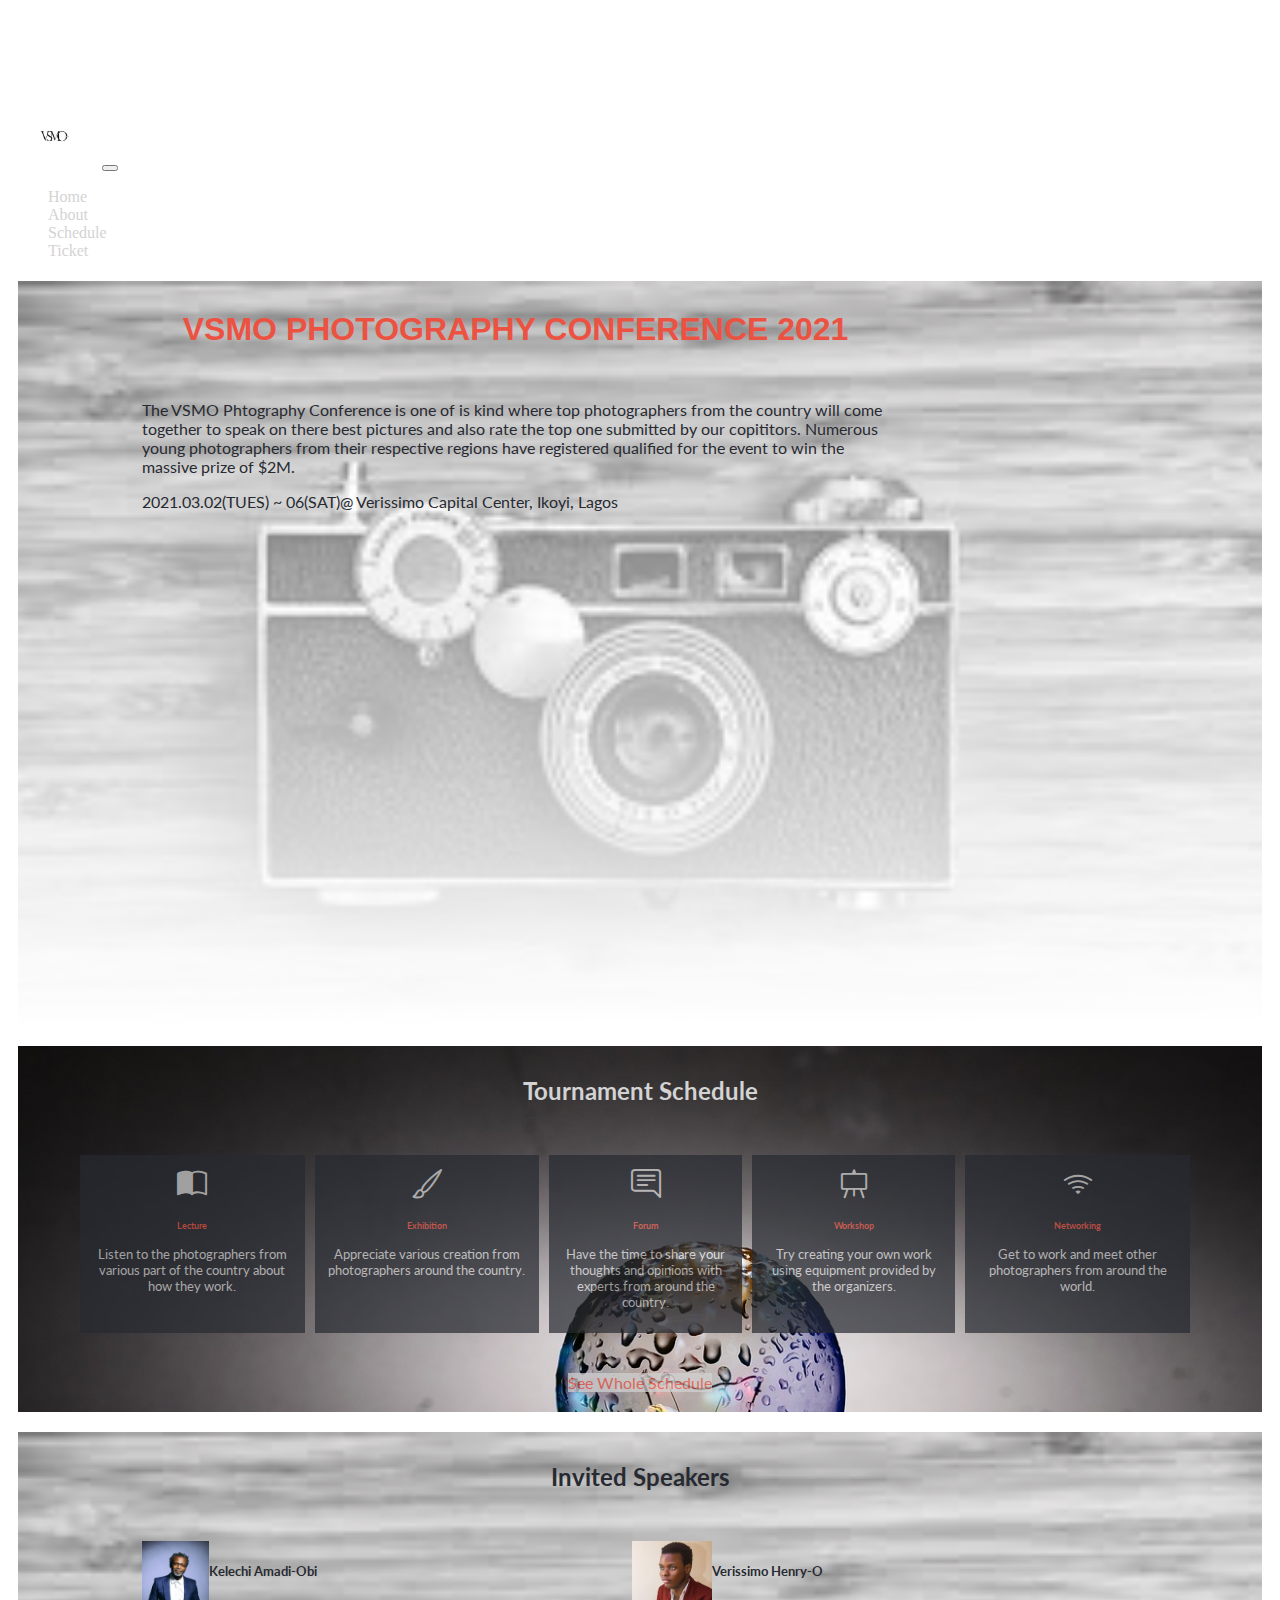
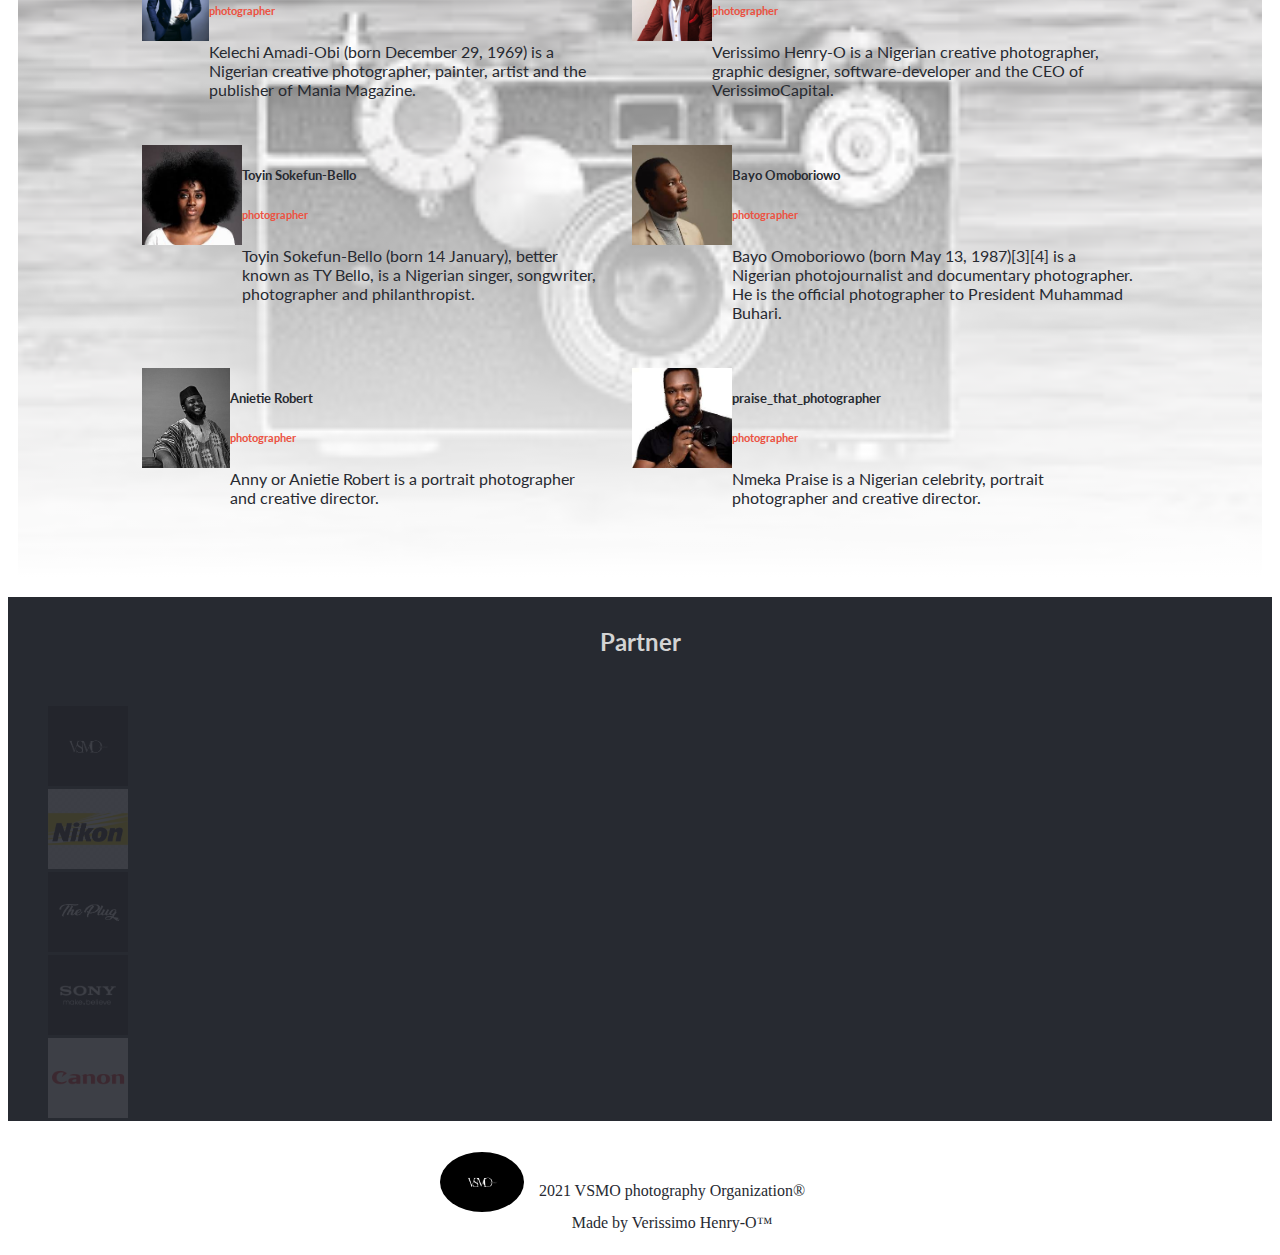
<file: index.html>
<!DOCTYPE html>
<html lang="en">
<head>
  <meta charset="UTF-8">
  <meta http-equiv="X-UA-Compatible" content="IE=edge">
  <meta name="viewport" content="width=device-width, initial-scale=1.0">
  <link rel="stylesheet" href="https://cdn.jsdelivr.net/npm/bootstrap-icons@1.4.0/font/bootstrap-icons.css">
  <link rel="stylesheet" href=style.css>
  <!-- Cocogoose font -->
  <link href="//db.onlinewebfonts.com/c/d14035f6b1afeabafbee4abb2ebf0fc6?family=COCOGOOSE" rel="stylesheet" type="text/css" />
  <!-- Google Lato font -->
  <link rel="preconnect" href="https://fonts.gstatic.com">
  <link href="https://fonts.googleapis.com/css2?family=Lato&display=swap" rel="stylesheet">
  <title>Ticket-page</title>
  <link href="https://cdn.jsdelivr.net/npm/bootstrap@5.0.0-beta2/dist/css/bootstrap.min.css" rel="stylesheet" integrity="sha384-BmbxuPwQa2lc/FVzBcNJ7UAyJxM6wuqIj61tLrc4wSX0szH/Ev+nYRRuWlolflfl" crossorigin="anonymous">
</head>
<body class="container-fluid p-0">
    <header>
        <nav class="navbar navbar-expand d-none d-md-block navbar-white bg-dark">
            <div class="container-fluid nav-social-icons">
              <ul class="navbar-nav list-unstyled">
                <li class="nav-item"><a class="nav-link" href="#"><i class="bi bi-discord"></i> </a></li>
                <li class="nav-item"><a class="nav-link" href="#"><i class="bi bi-twitter"></i></a></li>
                <li class="nav-item"><a class="nav-link" href="#"><i class="bi bi-facebook"></i></a></li>
                <li class="nav-item"><a class="nav-link" href="#"><i class="bi bi-instagram"></i></a></li>
              </ul>
            </div>
        </nav>
        <nav class="navbar navbar-expand-lg navbar-light bg-light">
          <div class="container-fluid">
            <a class="navbar-brand d-none d-md-block" href="#"><img class="brand-img" src="images/logo.jpg" alt="brand"></a>
            <button class="navbar-toggler" type="button" data-bs-toggle="collapse" data-bs-target="#navbarSupportedContent" aria-controls="navbarSupportedContent" aria-expanded="false" aria-label="Toggle navigation">
              <span class="navbar-toggler-icon"></span>
            </button>
            <div class="collapse navbar-collapse" id="navbarSupportedContent">
               <ul class="navbar-nav">
                <li class="nav-item mx-3"><a class="nav-link lighter active text-danger" aria-current="page" href="index.html">Home</a></li>
                <li class="nav-item mx-3"><a class="nav-link lighter" href="about.html">About</a></li>
                <li class="nav-item mx-3"><a class="nav-link lighter" href="Schedule.html">Schedule</a></li>
                <li class="nav-item mx-3"><a class="nav-link lighter btn border-3 btn-outline-danger" href="Ticket.html">Ticket</a></li>
              </ul>
            </div>
          </div>
        </nav>
      </header>
  <main>
    <section class="intro">
      <div class="into-text py-4">
        <div class="intro-text">
          <h1 class="fs-1 coco orange">
            VSMO PHOTOGRAPHY CONFERENCE <span class="d-block">2021</span>
          </h1>
          <p class="bg-light p-3 border border-2">
            The VSMO Phtography Conference is one of is kind where top
            photographers from the country will come together to speak on
            there best pictures and also rate the top one submitted by our
            copititors. Numerous young photographers from their respective
            regions have registered qualified for the event to win the massive
            prize of $2M.
          </p>
          <p class="add">
            2021.03.02(TUES) ~ 06(SAT)<span class="d-block">@ Verissimo Capital Center, Ikoyi, Lagos</span>
          </p>
        </div>
      </div>
    </section>
    <!--submittion-->
    <section class="schedule">
      <div class="container">
        <h2 class="white">Tournament Schedule</h2>
        <div class="schedule-week">
          <div class="bg-light-col deep-grey lighter schedule-day">
            <div class="mb-4">
              <i class="bi bi-book-half"></i>
            </div>
            <h6>Lecture</h6>
            <p>
              Listen to the photographers from various part of the country
              about how they work.
            </p>
          </div>
          <div class="bg-light-col deep-grey lighter schedule-day">
            <div class="mb-4">
              <i class="bi bi-brush"></i>
            </div>
            <h6>Exhibition</h6>
            <p>
              Appreciate various creation from photographers around the
              country.
            </p>
          </div>
          <div class="bg-light-col deep-grey lighter schedule-day">
            <div class="mb-4">
              <i class="bi bi-chat-right-text"></i>
            </div>
            <h6>Forum</h6>
            <p>
              Have the time to share your thoughts and opinions with experts
              from around the country.
            </p>
          </div>
          <div class="bg-light-col deep-grey lighter schedule-day">
            <div class="mb-4">
              <i class="bi bi-easel"></i>
            </div>
            <h6>Workshop</h6>
            <p>
              Try creating your own work using equipment provided by the
              organizers.
            </p>
          </div>
          <div class="bg-light-col deep-grey lighter schedule-day">
            <div class="mb-4">
              <i class="bi bi-wifi"></i>
            </div>
            <h6>Networking</h6>
            <p>
              Get to work and meet other photographers from around the world.
            </p>
          </div>
        </div>
        <div class="schedule-btn">
          <a class="text-decoration-none btn fw-bold light orange" href="Schedule.html">
            See Whole Schedule</a>
        </div>
      </div>
    </section>

    <!--Invited teams section-->
    <section class="iv-teams">
      <h2 class="iv-teams-header">Invited Speakers</h2>
      <div class="iv-grid-container">
        <div class="iv-grid-item">
          <img class="iv-teams-img pe-3" src="images/ko.jpg" alt="mamba" />
          <div class="iv-teams-dets">
            <h5>Kelechi Amadi-Obi</h5>
            <h6 class="orange">photographer</h6>
            <p>
              Kelechi Amadi-Obi (born December 29, 1969) is a Nigerian
              creative photographer, painter, artist and the publisher of
              Mania Magazine.
            </p>
          </div>
        </div>
        <div class="iv-grid-item">
          <img class="iv-teams-img pe-3" src="images/he.jpeg" alt="canine" />
          <div class="iv-teams-dets">
            <h5>Verissimo Henry-O</h5>
            <h6 class="orange">photographer</h6>
            <p>
              Verissimo Henry-O is a Nigerian creative photographer, graphic
              designer, software-developer and the CEO of VerissimoCapital.
            </p>
          </div>
        </div>
        <div class="iv-grid-item">
          <img class="iv-teams-img pe-3" src="images/mm.jpeg" alt="papa" />
          <div class="iv-teams-dets">
            <h5>Toyin Sokefun-Bello</h5>
            <h6 class="orange">photographer</h6>
            <p>
              Toyin Sokefun-Bello (born 14 January), better known as TY Bello,
              is a Nigerian singer, songwriter, photographer and
              philanthropist.
            </p>
          </div>
        </div>
        <div class="iv-grid-item hide">
          <img class="iv-teams-img pe-3" src="images/mjh.jpeg" alt="six9ne" />
          <div class="iv-teams-dets">
            <h5>Bayo Omoboriowo</h5>
            <h6 class="orange">photographer</h6>
            <p>
              Bayo Omoboriowo (born May 13, 1987)[3][4] is a Nigerian
              photojournalist and documentary photographer. He is the official
              photographer to President Muhammad Buhari.
            </p>
          </div>
        </div>
        <div class="iv-grid-item hide">
          <img class="iv-teams-img pe-3" src="images/a.jpg" alt="nexus" />
          <div class="iv-teams-dets">
            <h5>Anietie Robert</h5>
            <h6 class="orange">photographer</h6>
            <p>
              Anny or Anietie Robert is a portrait photographer and creative
              director.
            </p>
          </div>
        </div>
        <div class="iv-grid-item hide">
          <img class="iv-teams-img pe-3" src="images/np.jpeg" alt="dicky" />
          <div class="iv-teams-dets">
            <h5>praise_that_photographer</h5>
            <h6 class="orange">photographer</h6>
            <p>
              Nmeka Praise is a Nigerian celebrity, portrait photographer and
              creative director.
            </p>
          </div>
        </div>
        <div class="show">
          <a class="text-decoration-none btn fw-bold iv-btn" href="#">
            Browse Full List</a>
        </div>
      </div>
    </section>

    <!--Partner section-->
    <section class="partners deep-grey">
      <h2 class="lighter">Partner</h2>
      <div class="text-center">
        <ul class="partner-item list-unstyled d-flex justify-content-center">
          <li class="partner-list px-3 lighter">
            <img class="partner-img" src="images/lb.jpg" alt="VSMO" />
          </li>
          <li class="partner-list px-3 lighter">
            <img class="partner-img" src="images/ni.jpg" alt="Nikon" />
          </li>
          <li class="partner-list px-3 lighter">
            <img class="partner-img" src="images/plug.jpg" alt="The Plug" />
          </li>
          <li class="partner-list px-3 lighter">
            <img class="partner-img" src="images/song.jpg" alt="Sony" />
          </li>
          <li class="partner-list px-3 lighter">
            <img class="partner-img" src="images/Canon.png" alt="canon" />
          </li>
        </ul>
      </div>
    </section>
  </main>
  <!--Footer-->
  <footer>
    <div class="footer-items">
      <img class="footer-img" src="images/lb.jpg" alt="brand logo" />
      <div class="footer-text">
        <p>2021 VSMO photography Organization&#174;</p>
        <p>Made by Verissimo Henry-O&#8482;</p>
      </div>
    </div>
  </footer>

  <!--Bootstrap script-->
  <script src="https://cdn.jsdelivr.net/npm/bootstrap@5.0.0-beta2/dist/js/bootstrap.bundle.min.js"
    integrity="sha384-b5kHyXgcpbZJO/tY9Ul7kGkf1S0CWuKcCD38l8YkeH8z8QjE0GmW1gYU5S9FOnJ0"
    crossorigin="anonymous"></script>
</body>

</html>
</file>
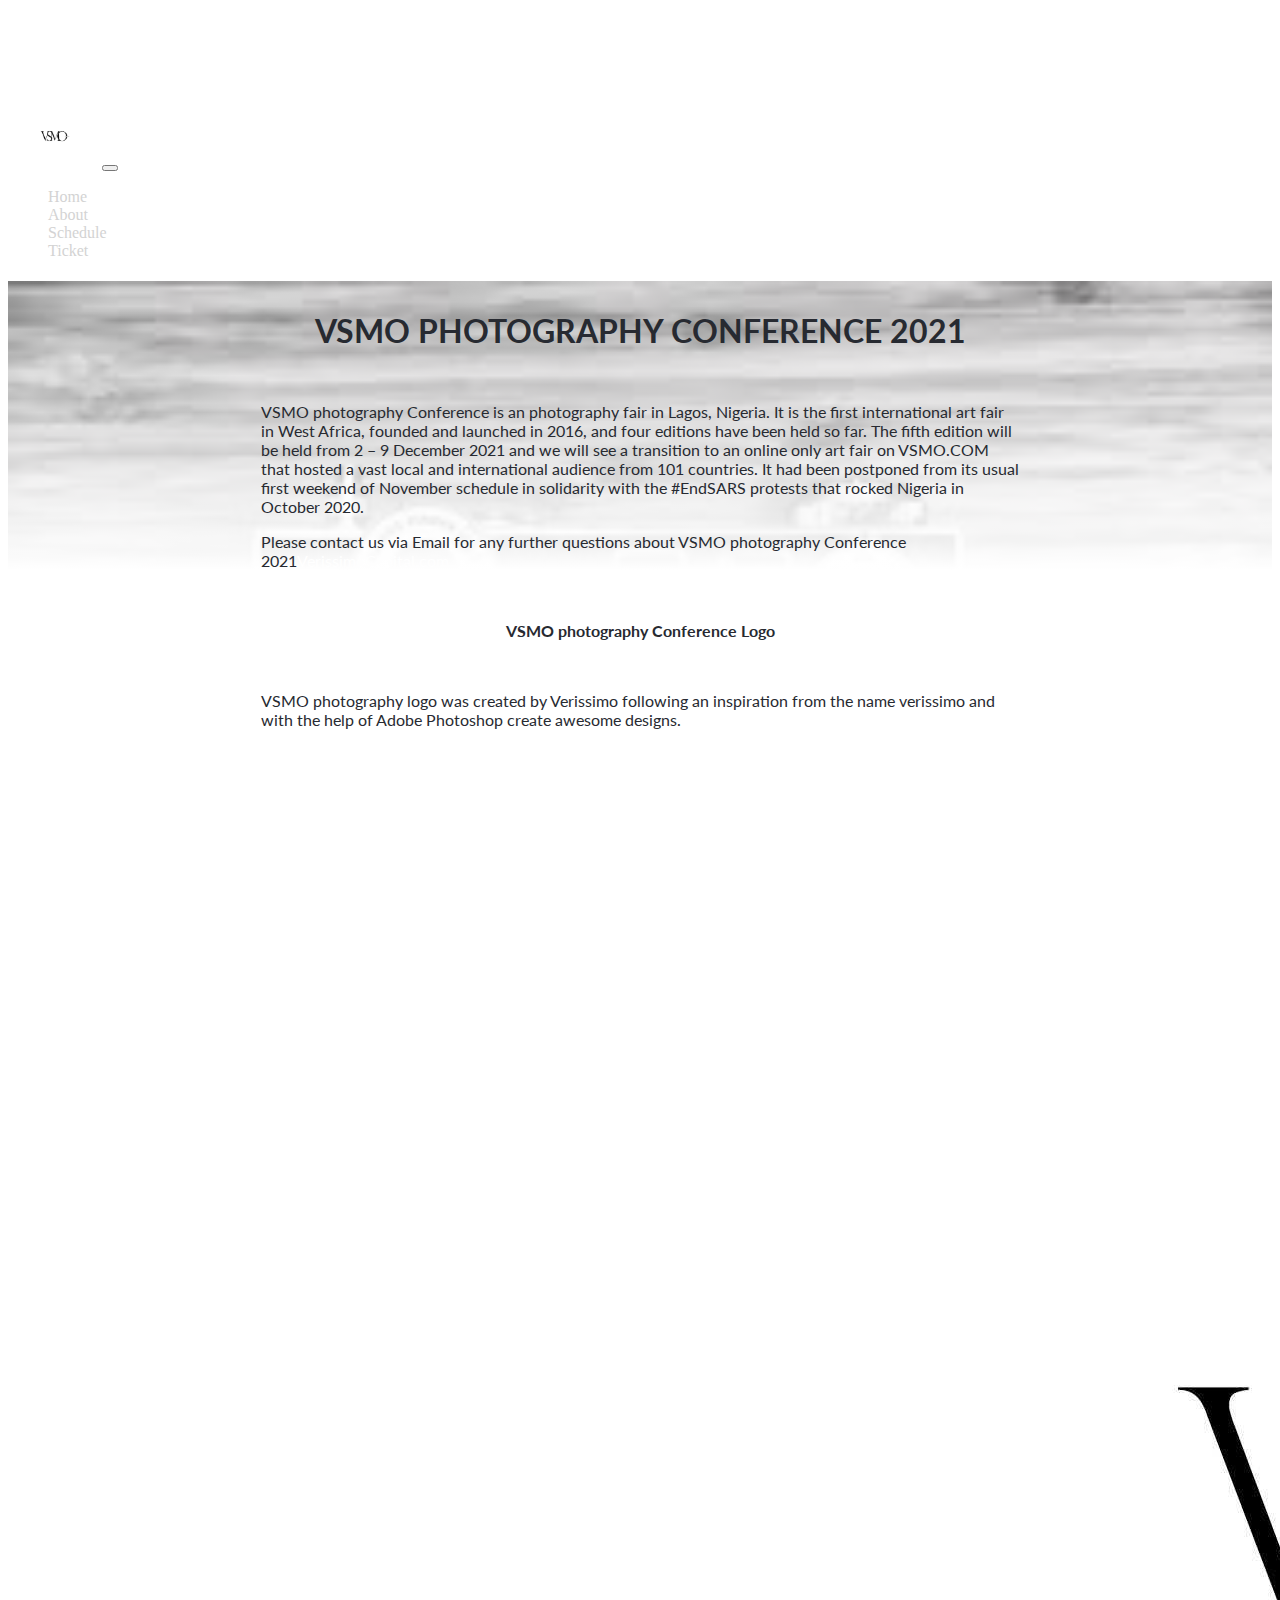
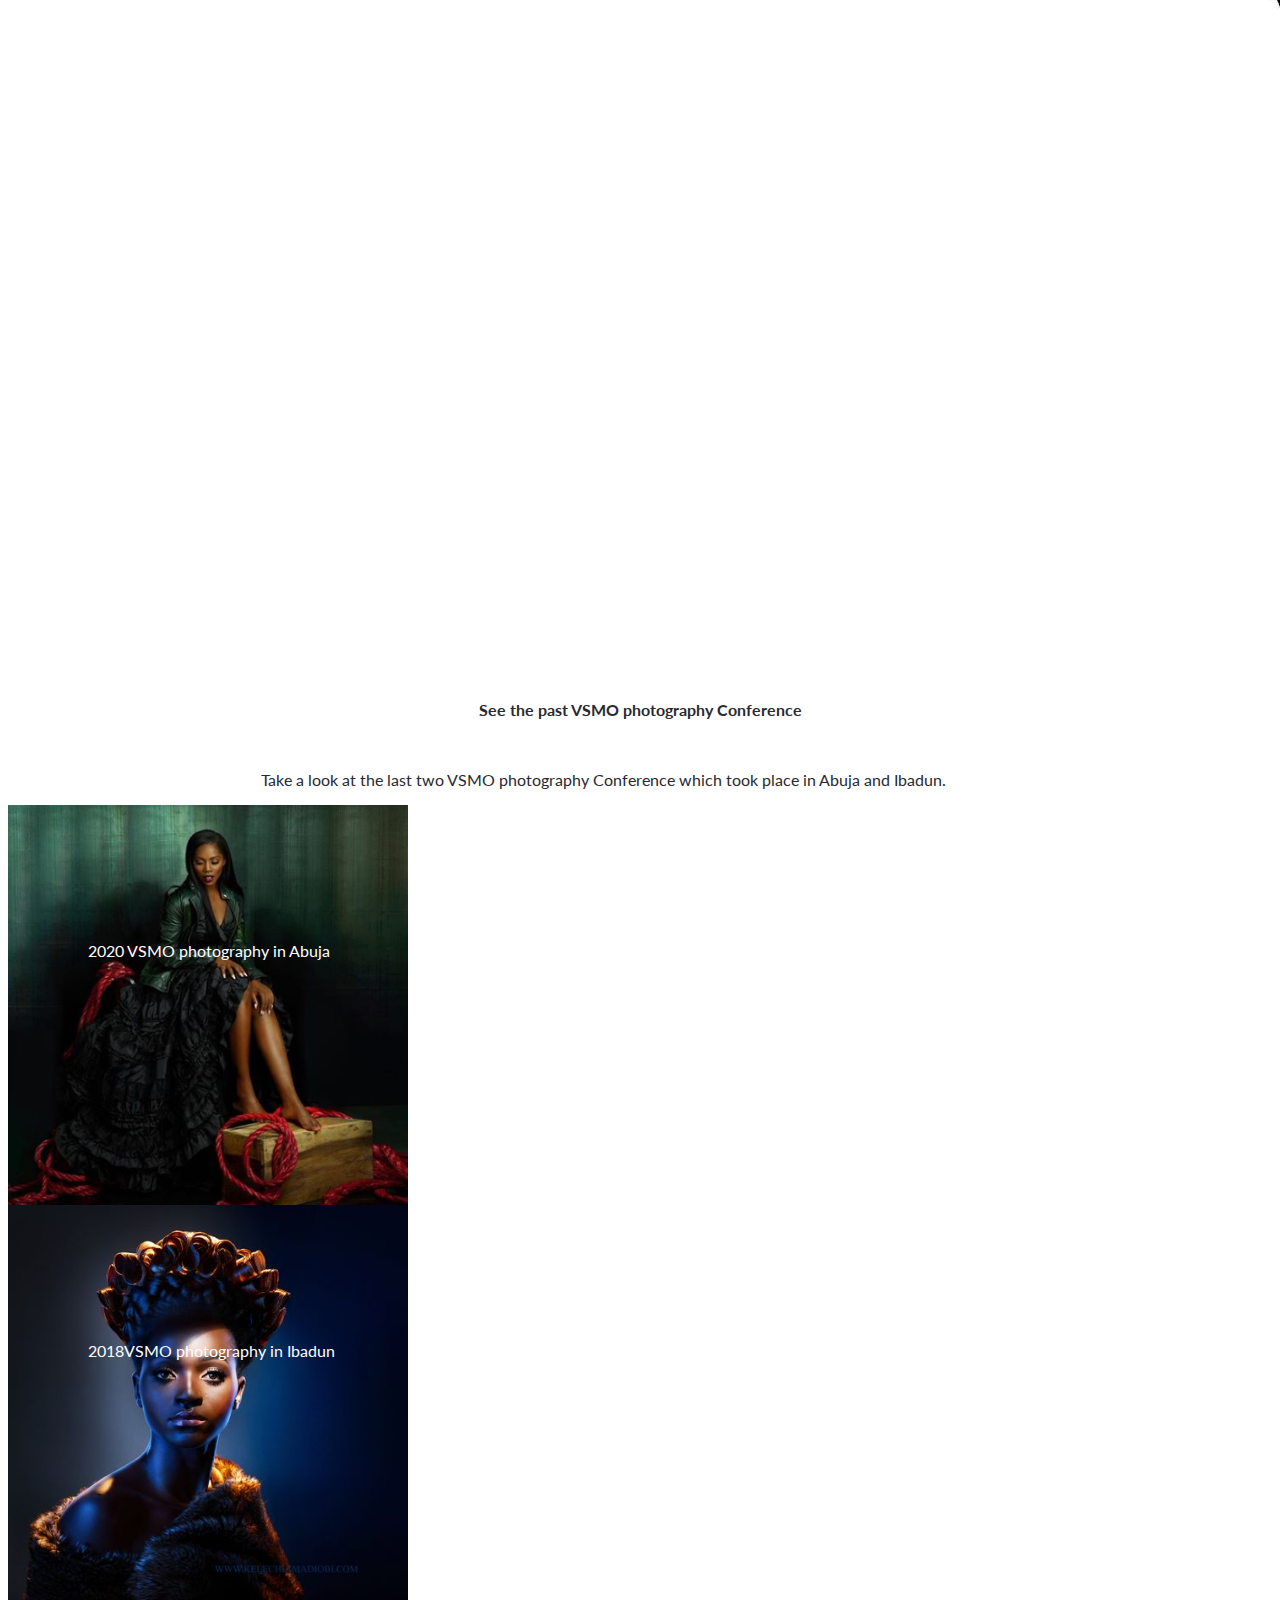
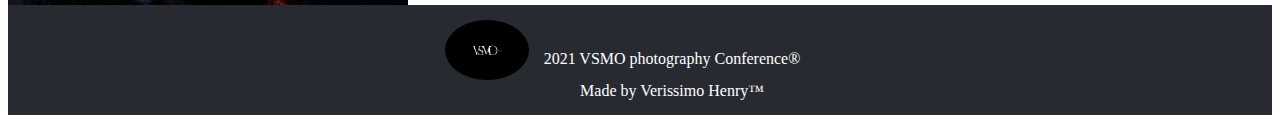
<file: about.html>
<!DOCTYPE html>
<html lang="en">
  <head>
    <meta charset="UTF-8" />
    <meta http-equiv="X-UA-Compatible" content="IE=edge" />
    <meta name="viewport" content="width=device-width, initial-scale=1.0" />
    <link
      rel="stylesheet"
      href="https://cdn.jsdelivr.net/npm/bootstrap-icons@1.4.0/font/bootstrap-icons.css"
    />
    <link rel="stylesheet" href="style.css" />
    <!-- Cocogoose font -->
    <link
      href="//db.onlinewebfonts.com/c/d14035f6b1afeabafbee4abb2ebf0fc6?family=COCOGOOSE"
      rel="stylesheet"
      type="text/css"
    />
     <!-- CSS only -->
    <link href="https://cdn.jsdelivr.net/npm/bootstrap@5.0.0-beta2/dist/css/bootstrap.min.css" rel="stylesheet" integrity="sha384-BmbxuPwQa2lc/FVzBcNJ7UAyJxM6wuqIj61tLrc4wSX0szH/Ev+nYRRuWlolflfl" crossorigin="anonymous">
    <!-- Google Lato font -->
    <link rel="preconnect" href="https://fonts.gstatic.com" />
    <link
      href="https://fonts.googleapis.com/css2?family=Lato&display=swap"
      rel="stylesheet"
    />
    <title>about-page</title>
    <link
      href="https://cdn.jsdelivr.net/npm/bootstrap@5.0.0-beta2/dist/css/bootstrap.min.css"
      rel="stylesheet"
      integrity="sha384-BmbxuPwQa2lc/FVzBcNJ7UAyJxM6wuqIj61tLrc4wSX0szH/Ev+nYRRuWlolflfl"
      crossorigin="anonymous"
    />
  </head>
  <body class="container-fluid p-0">
    <header>
      <nav class="navbar navbar-expand d-none d-md-block navbar-white bg-dark">
        <div class="container-fluid nav-social-icons">
          <ul class="navbar-nav list-unstyled">
            <li class="nav-item">
              <a class="nav-link" href="#"><i class="bi bi-discord"></i> </a>
            </li>
            <li class="nav-item">
              <a class="nav-link" href="#"><i class="bi bi-twitter"></i></a>
            </li>
            <li class="nav-item">
              <a class="nav-link" href="#"><i class="bi bi-facebook"></i></a>
            </li>
            <li class="nav-item">
              <a class="nav-link" href="#"><i class="bi bi-instagram"></i></a>
            </li>
          </ul>
        </div>
      </nav>
      <nav class="navbar navbar-expand-lg navbar-light bg-light">
        <div class="container-fluid">
          <a class="navbar-brand d-none d-md-block" href="#"><img class="brand-img" src="images/logo.jpg" alt="brand"></a>
          <button class="navbar-toggler" type="button" data-bs-toggle="collapse" data-bs-target="#navbarSupportedContent" aria-controls="navbarSupportedContent" aria-expanded="false" aria-label="Toggle navigation">
            <span class="navbar-toggler-icon"></span>
          </button>
          <div class="collapse navbar-collapse" id="navbarSupportedContent">
             <ul class="navbar-nav">
              <li class="nav-item mx-3"><a class="nav-link lighter active text-danger" aria-current="page" href="index.html">Home</a></li>
              <li class="nav-item mx-3"><a class="nav-link lighter" href="about.html">About</a></li>
              <li class="nav-item mx-3"><a class="nav-link lighter" href="Schedule.html">Schedule</a></li>
              <li class="nav-item mx-3"><a class="nav-link lighter btn border-3 btn-outline-danger" href="Ticket.html">Ticket</a></li>
            </ul>
          </div>
        </div>
      </nav>
    </header>
    <main>
      <section class="about-1 border-2 border-bottom p-5">
        <h1>VSMO PHOTOGRAPHY CONFERENCE 2021</h1>
        <div class="text-center about-text-1">
          <p class="bg-light p-5 border border-2">
            VSMO photography Conference is an photography fair in Lagos,
            Nigeria. It is the first international art fair in West Africa,
            founded and launched in 2016, and four editions have been held so
            far. The fifth edition will be held from 2 – 9 December 2021 and we
            will see a transition to an online only art fair on VSMO.COM that
            hosted a vast local and international audience from 101 countries.
            It had been postponed from its usual first weekend of November
            schedule in solidarity with the #EndSARS protests that rocked
            Nigeria in October 2020.
          </p>
          <p class="about-text-2">
            Please contact us via Email for any further questions about VSMO
            photography Conference 2021<span class="d-block"
              ><a class="text-decoration-none" href="mailto:abc@example.com"
                >VerissimoCapital.com</a
              ></span
            >
          </p>
        </div>
      </section>
      <section class="border-2 border-bottom">
        <h4>VSMO photography Conference Logo</h4>
        <div class="text-center about-text-3">
          <p>
            VSMO photography logo was created by Verissimo following an
            inspiration from the name verissimo and with the help of Adobe
            Photoshop create awesome designs.
          </p>
          <div class="about-logo">
            <img
              class="img-fluid border border-2 m-4"
              src="images/logo.jpg"
              alt=""
            />
          </div>
        </div>
      </section>
      <section class="border-2 border-bottom">
        <h4>See the past VSMO photography Conference</h4>
        <div class="text-center  about-text-3">
          <p>
            Take a look at the last two VSMO photography Conference which took
            place in Abuja and Ibadun.
          </p>
        </div>
        <div class="d-md-flex justify-content-center mx-auto">
          <div class="past m-5 about-img">
            <img src="images/twa.png" class="about-img" alt="vigas" />
            <p class="past-text fw-bold fs-4 text-center">
              2020<span class="d-block my-4"> VSMO photography in Abuja</span>
            </p>
          </div>
          <div class="past m-5 about-img">
            <img src="images/nhhf.jpg" class="about-img" alt="beijing" />
            <p class="past-text fw-bold fs-4 text-center">
              2018<span class="d-block my-4">VSMO photography in Ibadun</span>
            </p>
          </div>
        </div>
      </section>
    </main>
    <!--Footer-->
    <footer>
      <div class="footer-items-ab">
        <img class="footer-img-ab" src="images/lb.jpg" alt="brand logo" />
        <div class="footer-text-ab">
          <p>2021 VSMO photography Conference&#174;</p>
          <p>Made by Verissimo Henry&#8482;</p>
        </div>
      </div>
    </footer>

    <!--Bootstrap script-->
    <script
      src="https://cdn.jsdelivr.net/npm/bootstrap@5.0.0-beta2/dist/js/bootstrap.bundle.min.js"
      integrity="sha384-b5kHyXgcpbZJO/tY9Ul7kGkf1S0CWuKcCD38l8YkeH8z8QjE0GmW1gYU5S9FOnJ0"
      crossorigin="anonymous"
    ></script>
  </body>
</html>
</file>
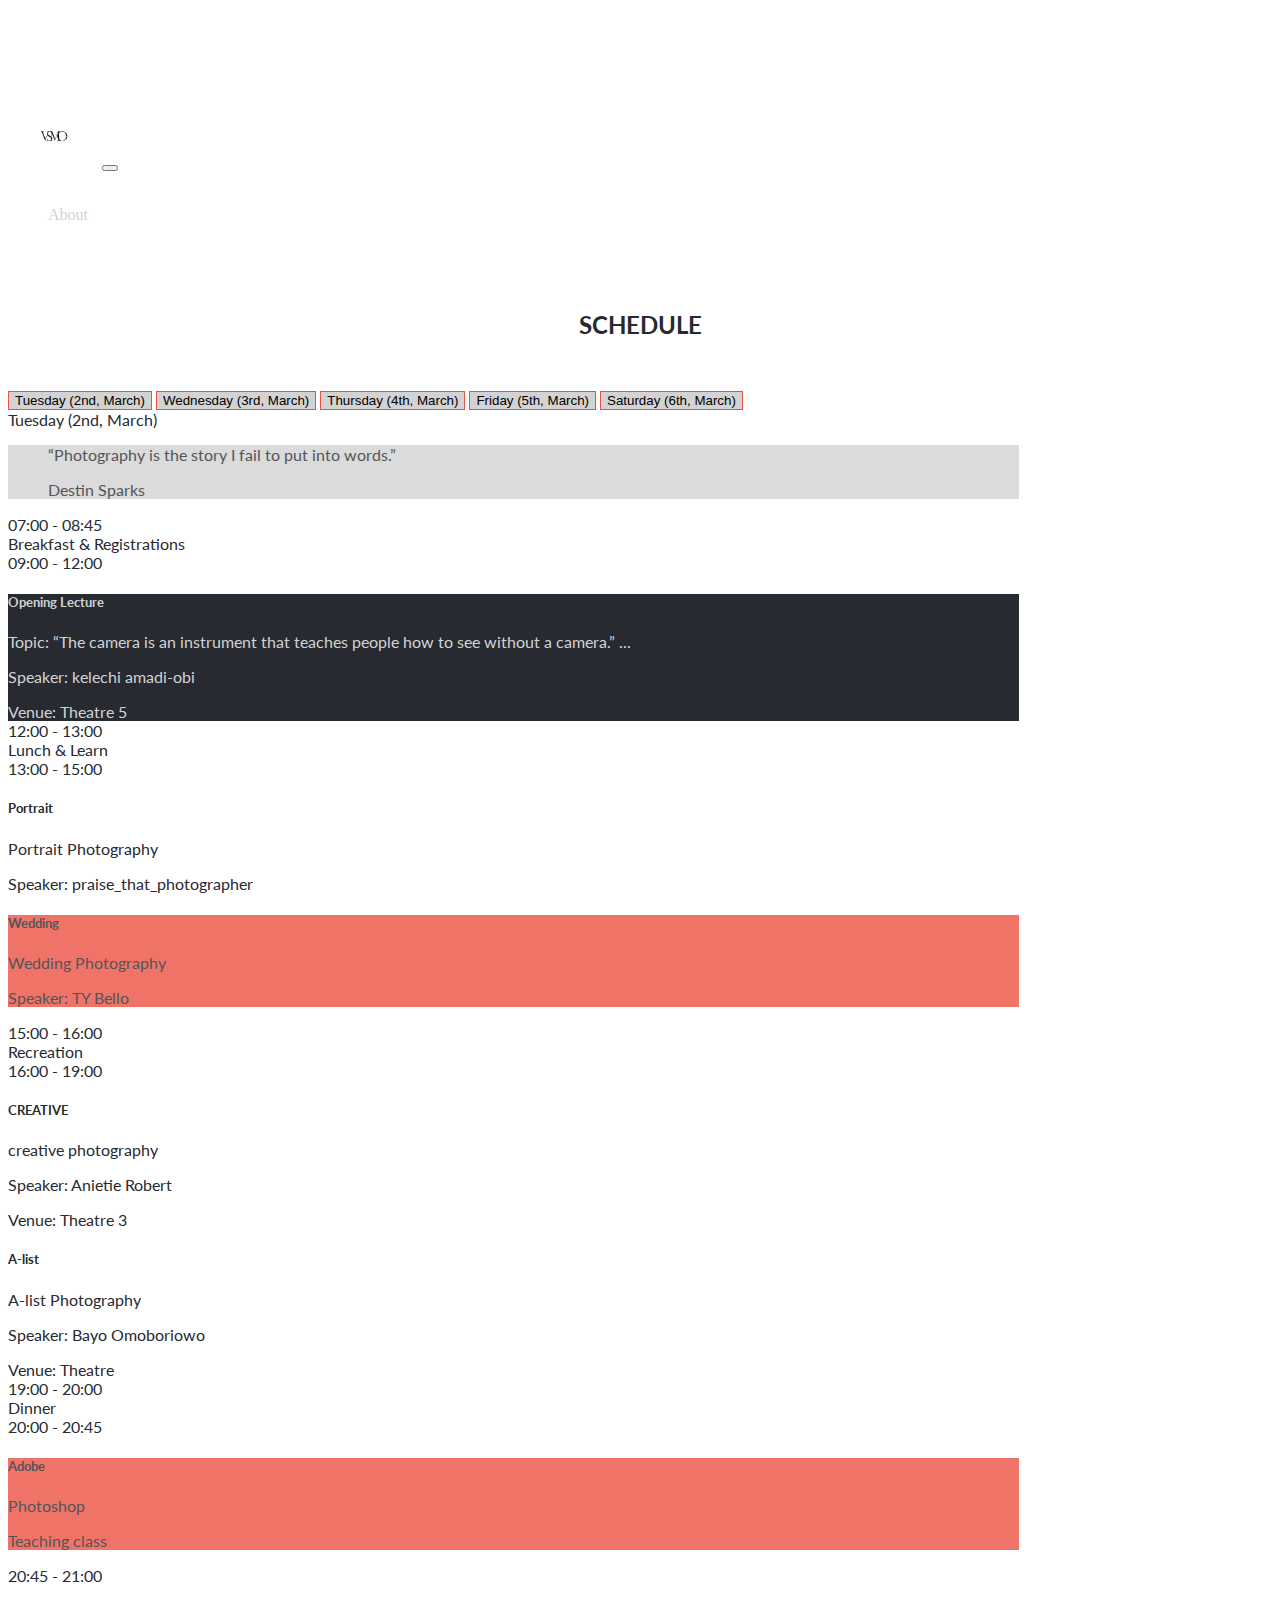
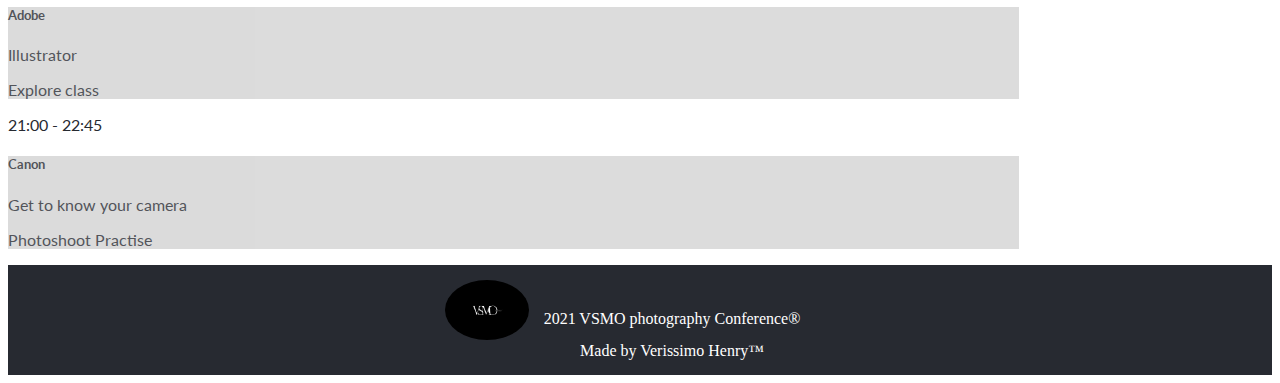
<file: Schedule.html>
<!DOCTYPE html>
    <html lang="en">
    <head>
      <meta charset="UTF-8">
      <meta http-equiv="X-UA-Compatible" content="IE=edge">
      <meta name="viewport" content="width=device-width, initial-scale=1.0">
      <link rel="stylesheet" href="https://cdn.jsdelivr.net/npm/bootstrap-icons@1.4.0/font/bootstrap-icons.css">
      <link rel="stylesheet" href="style.css">
      <!-- Cocogoose font -->
      <link href="//db.onlinewebfonts.com/c/d14035f6b1afeabafbee4abb2ebf0fc6?family=COCOGOOSE" rel="stylesheet" type="text/css" />
      <!-- Google Lato font -->
      <link rel="preconnect" href="https://fonts.gstatic.com">
      <link href="https://fonts.googleapis.com/css2?family=Lato&display=swap" rel="stylesheet">
      <title>schedule-page</title>
      <link href="https://cdn.jsdelivr.net/npm/bootstrap@5.0.0-beta2/dist/css/bootstrap.min.css" rel="stylesheet" integrity="sha384-BmbxuPwQa2lc/FVzBcNJ7UAyJxM6wuqIj61tLrc4wSX0szH/Ev+nYRRuWlolflfl" crossorigin="anonymous">
    </head>
    <body class="container-fluid p-0">
      <header>
            <nav class="navbar navbar-expand d-none d-md-block navbar-white bg-dark">
                <div class="container-fluid nav-social-icons">
                  <ul class="navbar-nav list-unstyled">
                    <li class="nav-item"><a class="nav-link" href="#"><i class="bi bi-discord"></i> </a></li>
                    <li class="nav-item"><a class="nav-link" href="#"><i class="bi bi-twitter"></i></a></li>
                    <li class="nav-item"><a class="nav-link" href="#"><i class="bi bi-facebook"></i></a></li>
                    <li class="nav-item"><a class="nav-link" href="#"><i class="bi bi-instagram"></i></a></li>
                  </ul>
                </div>
            </nav>
            <nav class="navbar navbar-expand-lg navbar-light bg-light">
              <div class="container-fluid">
                <a class="navbar-brand d-none d-md-block" href="#"><img class="brand-img" src="images/logo.jpg" alt="brand"></a>
                <button class="navbar-toggler" type="button" data-bs-toggle="collapse" data-bs-target="#navbarSupportedContent" aria-controls="navbarSupportedContent" aria-expanded="false" aria-label="Toggle navigation">
                  <span class="navbar-toggler-icon"></span>
                </button>
                <div class="collapse navbar-collapse" id="navbarSupportedContent">
                  <ul class="navbar-nav">
                    <li class="nav-item mx-3"><a class="nav-link" href="index.html">Home</a></li>
                    <li class="nav-item mx-3"><a class="nav-link lighter" href="about.html">About</a></li>
                    <li class="nav-item mx-3"><a class="nav-link active text-danger" aria-current="page" href="Schedule.html">Schedule</a></li>
                    <li class="nav-item mx-3"><a class="nav-link btn border-3 btn-outline-danger" href="Ticket.html">Ticket</a></li>
                  </ul>
                </div>
              </div>
            </nav>
      </header> 
         
        <section class="timetable">
          <h2> SCHEDULE</h2>
          <div class="border-bottom pb-3">
            <div class="d-flex justify-content-between">
              <button type="button" class="btn ttb ms-5 active">Tuesday (2nd, March)</button>
              <button type="button" class="btn ttb hide mx-3">Wednesday (3rd, March)</button>
              <button type="button" class="btn ttb hide mx-3">Thursday (4th, March)</button>
              <button type="button" class="btn ttb hide mx-3">Friday (5th, March)</button>
              <button type="button" class="btn ttb hide me-5">Saturday (6th, March)</button>
            </div>
          </div>
          <div class="card my-5 mx-auto">
            <div class="card-header">
              Tuesday (2nd, March)
            </div>
            <div class="card-body a-card">
              <blockquote class="blockquote mb-0">
                <p>“Photography is the story I fail to put into words.” </p>
                <footer class="blockquote-footer"> Destin Sparks</footer>
              </blockquote>
            </div>
          </div>
          <div class="container border schedule-desktop">
            <div class="row border-bottom bg-light p-3">
              <div class="col-3 px-5">07:00 - 08:45</div>
              <div class="col-9 text-center fw-bold fs-4">Breakfast & Registrations</div>
            </div>
            <div class="row border-bottom mt-3 p-3">
              <div class="col-3 p-5">09:00 - 12:00</div>
                <div class="col-9 d-flex">
                  <div class="card e-card me-3">
                    <div class="card-body">
                      <h5 class="card-title">Opening Lecture</h5>
                      <p class="card-text">Topic: “The camera is an instrument that teaches people how to see without a camera.” ...</p>
                      <p class="card-text">Speaker: kelechi amadi-obi</p>
                    <div class="card-footer bg-transparent">Venue: Theatre 5</div>
                  </div>
                </div>
              </div>
            </div>
            <div class="row border-bottom bg-light p-3">
              <div class="col-3 px-5">12:00 - 13:00</div>
              <div class="col-9 text-center fw-bold fs-4">Lunch & Learn </div>
            </div>
            <div class="row border-bottom mt-3 p-3">
              <div class="col-3 p-5">13:00 - 15:00</div>
              <div class="col-9 d-flex">
                <div class="card me-3">
                  <div class="card-body">
                    <h5 class="card-title">Portrait</h5>
                    <p class="card-text">Portrait Photography</p>
                    <p class="card-text">Speaker: praise_that_photographer</p>
                  </div>
                </div>
                <div class="card me-3 m-card">
                  <div class="card-body">
                    <h5 class="card-title">Wedding</h5>
                    <p class="card-text">Wedding Photography</p>
                    <p class="card-text">Speaker: TY Bello</p>
                  </div>
                </div>
              </div>
            </div>
            <div class="row border-bottom bg-light mb-3 p-3">
              <div class="col-3 px-5">15:00 - 16:00</div>
              <div class="col-9 text-center fw-bold fs-4">Recreation</div>
            </div>
            <div class="row border-bottom mt-3 p-3">
              <div class="col-3 p-5">16:00 - 19:00</div>
              <div class="col-9 d-flex">
                <div class="card me-3 ">
                  <div class="card-body">
                    <h5 class="card-title">CREATIVE</h5>
                    <p class="card-text">creative photography</p>
                    <p class="card-text">Speaker: Anietie Robert</p>
                    <div class="card-footer bg-transparent">Venue: Theatre 3</div>
                  </div>
                </div>
                <div class="card me-3">
                  <div class="card-body">
                    <h5 class="card-title">A-list</h5>
                    <p class="card-text">A-list Photography</p>
                    <p class="card-text">Speaker: Bayo Omoboriowo</p>
                    <div class="card-footer bg-transparent">Venue: Theatre </div>
                  </div>
                </div>
              </div>
            </div>
            <div class="row border-bottom bg-light p-3">
              <div class="col-3 px-5">19:00 - 20:00</div>
              <div class="col-9 text-center fw-bold fs-4">Dinner</div>
            </div>
            <div class="row border-bottom mb-3 p-3">
              <div class="col-3 p-5">20:00 - 20:45</div>
              <div class="col-9 d-flex">
                <div class="card m-card me-3">
                  <div class="card-body">
                    <h5 class="card-title">Adobe</h5>
                    <p class="card-text">Photoshop</p>
                    <p class="card-text">Teaching class</p>
                  </div>
                </div>
              </div>
            </div>
            <div class="row border-bottom my-3 p-3">
              <div class="col-3 p-5">20:45 - 21:00</div>
              <div class="col-9 d-flex">
                <div class="card a-card">
                  <div class="card-body">
                    <h5 class="card-title">Adobe</h5>
                    <p class="card-text">Illustrator</p>
                    <p class="card-text">Explore class</p>
                  </div>
                </div>
              </div>
            </div>
            <div class="row my-3 p-3">
              <div class="col-3 p-5">21:00 - 22:45</div>
              <div class="col-9 d-flex">
                <div class="card a-card me-3">
                  <div class="card-body">
                    <h5 class="card-title">Canon</h5>
                    <p class="card-text">Get to know your camera</p>
                    <p class="card-text">Photoshoot Practise</p>
                  </div>
                </div>
              </div>
            </div>
          </div>
        </section>
        <section class="mobile-schedule mb-4">
          <div class="show border border-bottom-0">
            <h6 class="p-3 fs-4">Today's Events</h6>
            <div class="card m-5 e-card">
              <div class="card-body">
                <h5 class="card-title">Opening Lecture</h5>
                      <p class="card-text">Topic: “The camera is an instrument that teaches people how to see without a camera.” ...</p>
                      <p class="card-text">Speaker: kelechi amadi-obi</p>
                    <div class="card-footer bg-transparent">Venue: Theatre 5</div>
                <div class="card-footer bg-transparent"><i class="bi bi-clock-fill p-2">09:00 - 12:00</i></div>
              </div>
            </div>
            <div class="card m-5 m-card">
              <div class="card-body">
                <h5 class="card-title">Portrait</h5>
                    <p class="card-text">Portrait Photography</p>
                    <p class="card-text">Speaker: praise_that_photographer</p>
                <div class="card-footer bg-transparent"><i class="bi bi-clock-fill p-2"> 13:00 - 15:00</i></div>
              </div>
            </div>
            <div class="card m-5 e-card">
              <div class="card-body">
                <h5 class="card-title">Wedding</h5>
                <p class="card-text">Wedding Photography</p>
                <p class="card-text">Speaker: TY Bello</p>
                <div class="card-footer bg-transparent"><i class="bi bi-clock-fill p-2">13:00 - 15:00</i></div>
              </div>
            </div>
            <div class="card m-5 m-card">
              <div class="card-body">
                <h5 class="card-title">CREATIVE</h5>
                    <p class="card-text">creative photography</p>
                    <p class="card-text">Speaker: Anietie Robert</p>
                <div class="card-footer bg-transparent"><i class="bi bi-clock-fill p-2">16:00 - 19:00</i></div>
              </div>
            </div>
          </div>
        </section>
      <!--Footer-->
    <footer>
        <div class="footer-items-ab">
          <img class="footer-image-ab" src="images/lb.jpg" alt="brand logo">
          <div class="footer-text-ab">
            <p>2021 VSMO photography Conference&#174;</p>
            <p>Made by Verissimo Henry&#8482;</p>
          </div>
        </div>
    </footer>
    <!--Bootstrap script-->
    <script
      src="https://cdn.jsdelivr.net/npm/bootstrap@5.0.0-beta2/dist/js/bootstrap.bundle.min.js"
      integrity="sha384-b5kHyXgcpbZJO/tY9Ul7kGkf1S0CWuKcCD38l8YkeH8z8QjE0GmW1gYU5S9FOnJ0"
      crossorigin="anonymous"
    ></script>
  </body>
</html>
</file>
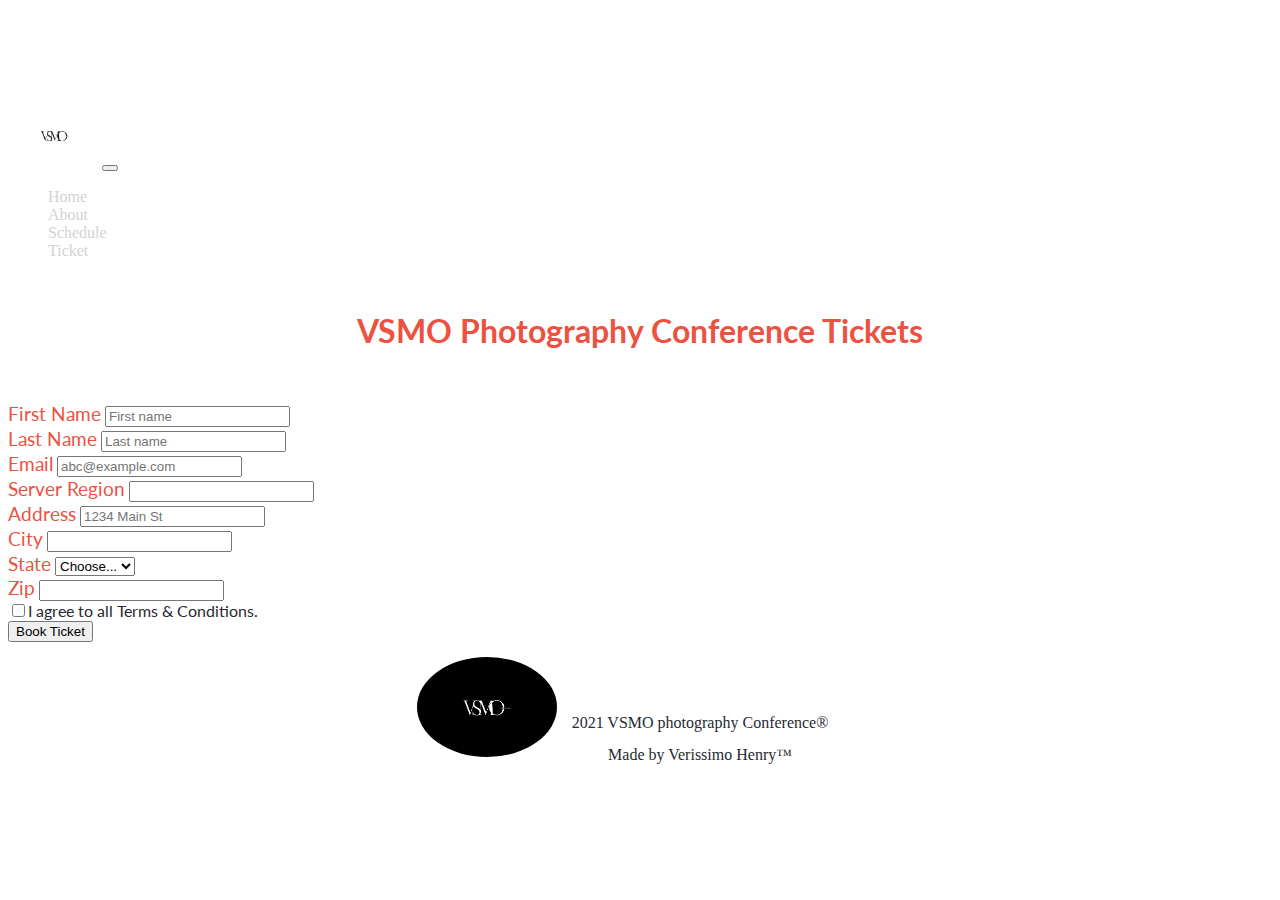
<file: Ticket.html>
<!DOCTYPE html>
<html lang="en">
<head>
  <meta charset="UTF-8">
  <meta http-equiv="X-UA-Compatible" content="IE=edge">
  <meta name="viewport" content="width=device-width, initial-scale=1.0">
  <link rel="stylesheet" href="https://cdn.jsdelivr.net/npm/bootstrap-icons@1.4.0/font/bootstrap-icons.css">
  <link rel="stylesheet" href=style.css>
  <!-- Cocogoose font -->
  <link href="//db.onlinewebfonts.com/c/d14035f6b1afeabafbee4abb2ebf0fc6?family=COCOGOOSE" rel="stylesheet" type="text/css" />
  <!-- Google Lato font -->
  <link rel="preconnect" href="https://fonts.gstatic.com">
  <link href="https://fonts.googleapis.com/css2?family=Lato&display=swap" rel="stylesheet">
  <title>Ticket-page</title>
  <link href="https://cdn.jsdelivr.net/npm/bootstrap@5.0.0-beta2/dist/css/bootstrap.min.css" rel="stylesheet" integrity="sha384-BmbxuPwQa2lc/FVzBcNJ7UAyJxM6wuqIj61tLrc4wSX0szH/Ev+nYRRuWlolflfl" crossorigin="anonymous">
</head>
<body class="container-fluid p-0">
    <header>
        <nav class="navbar navbar-expand d-none d-md-block navbar-white bg-dark">
            <div class="container-fluid nav-social-icons">
              <ul class="navbar-nav list-unstyled">
                <li class="nav-item"><a class="nav-link" href="#"><i class="bi bi-discord"></i> </a></li>
                <li class="nav-item"><a class="nav-link" href="#"><i class="bi bi-twitter"></i></a></li>
                <li class="nav-item"><a class="nav-link" href="#"><i class="bi bi-facebook"></i></a></li>
                <li class="nav-item"><a class="nav-link" href="#"><i class="bi bi-instagram"></i></a></li>
              </ul>
            </div>
        </nav>
        <nav class="navbar navbar-expand-lg navbar-light bg-light">
          <div class="container-fluid">
            <a class="navbar-brand d-none d-md-block" href="#"><img class="brand-img" src="images/logo.jpg" alt="brand"></a>
            <button class="navbar-toggler" type="button" data-bs-toggle="collapse" data-bs-target="#navbarSupportedContent" aria-controls="navbarSupportedContent" aria-expanded="false" aria-label="Toggle navigation">
              <span class="navbar-toggler-icon"></span>
            </button>
            <div class="collapse navbar-collapse" id="navbarSupportedContent">
               <ul class="navbar-nav">
                <li class="nav-item mx-3"><a class="nav-link lighter active text-danger" aria-current="page" href="index.html">Home</a></li>
                <li class="nav-item mx-3"><a class="nav-link lighter" href="about.html">About</a></li>
                <li class="nav-item mx-3"><a class="nav-link lighter" href="Schedule.html">Schedule</a></li>
                <li class="nav-item mx-3"><a class="nav-link lighter btn border-3 btn-outline-danger" href="Ticket.html">Ticket</a></li>
              </ul>
            </div>
          </div>
        </nav>
      </header>
<main>
    <section class= "tickets">
      <h1 class="orange">VSMO Photography Conference Tickets</h1>
      <form class="row g-3 mx-5 border-bottom p-3">
          <div class="col-md-6">
            <label class="form-label">First Name</label>
            <input type="text" class="form-control" placeholder="First name" id="firstName">
          </div>
          <div class="col-md-6">
            <label class="form-label">Last Name</label>
            <input type="text" class="form-control" placeholder="Last name" aria-label="Last name">
          </div>
        <div class="col-md-6">
          <label for="inputEmail4" class="form-label">Email</label>
          <input type="email" class="form-control" placeholder= "abc@example.com" id="inputEmail4">
        </div>
        <div class="col-md-6">
          <label for="serverRegion" class="form-label">Server Region</label>
          <input type="password" class="form-control" id="serverRegion">
        </div>
        <div class="col-12">
          <label for="inputAddress" class="form-label">Address</label>
          <input type="text" class="form-control" id="inputAddress" placeholder="1234 Main St">
        </div>
        <div class="col-md-6">
          <label for="inputCity" class="form-label">City</label>
          <input type="text" class="form-control" id="inputCity">
        </div>
        <div class="col-md-4">
          <label for="inputState" class="form-label">State</label>
          <select id="inputState" class="form-select">
            <option selected>Choose...</option>
            <option>...</option>
          </select>
        </div>
        <div class="col-md-2">
          <label for="inputZip" class="form-label">Zip</label>
          <input type="text" class="form-control" id="inputZip">
        </div>
        <div class="col-12">
          <div class="form-check">
            <input class="form-check-input" type="checkbox" id="gridCheck">
            <label class="form-check-label" for="gridCheck">
              I agree to all Terms &amp; Conditions.
            </label>
          </div>
        </div>
        <div class="col-12 text-center">
          <button type="submit" class="btn btn-primary btn-danger">Book Ticket</button>
        </div>
      </form>
    </section>
  <!--lunch-->
  <!-- <section>
    <h1 class="fs-1 orange">Select your lunch </h1> 
    <p class="bg-light p-3 text-center border border-2"> Please select your lunch</p>
  <div class="border border-2 p-3"> 
    <div class="form-check-lu">
      <input class="form-check-input" type="checkbox" value="" id="flexCheckDefault">
      <label class="form-check-label" for="flexCheckDefault">
        menu 1
      </label>
    </div>
    <div class="form-check-lu">
      <input class="form-check-input" type="checkbox" value="" id="flexCheckChecked" checked>
      <label class="form-check-label" for="flexCheckChecked">
        menu 2
      </label>
    </div>
  </div> 
  </section> -->
</main>

  <!--Footer-->
<footer>
    <div class="footer-items-txt">
      <img class="footer-image-txt" src="images/lb.jpg" alt="brand logo">
      <div class="footer-text-txt">
        <p>2021 VSMO photography Conference&#174;</p>
        <p>Made by Verissimo Henry&#8482;</p>
      </div>
    </div>
  </footer>

  <!--Bootstrap script-->
  <script
    src="https://cdn.jsdelivr.net/npm/bootstrap@5.0.0-beta2/dist/js/bootstrap.bundle.min.js"
    integrity="sha384-b5kHyXgcpbZJO/tY9Ul7kGkf1S0CWuKcCD38l8YkeH8z8QjE0GmW1gYU5S9FOnJ0"
    crossorigin="anonymous"
  ></script>
</body>
</html>
</file>
<file: style.css>
:root {
  --color-red: #f42;
  --bg-color-red: #f42;
}

*,
*::before,
*::after {
  -webkit-box-sizing: border-box;
  -moz-box-sizing: border-box;
  box-sizing: border-box;
}

a {
  text-decoration: none;
  color: white;
}

a:hover {
  color: #ec5242;
}

.schedule-btn a {
  color: #ec5242;
}

ul {
  list-style: none;
}

ul li a:hover {
  color: #ec5242;
}

/*
    ==============================================
                ****** GLOBAL ******
    ==============================================
*/

/* nav */

.navbar-nav {
  margin-left: auto;
}

.nav-link {
  color: #fff;
}

.nav-item {
  color: #d3d3d3;
}

.brand-img {
  height: 64px;
  width: auto;
}

section {
  font-family: "Lato", sans-serif;
  color: #272a31;
}

section .bi {
  color: #d3d3d3;
  font-size: 30px;
  align-items: center;
}

.intro-text {
  width: 60%;
  margin-left: 10%;
}

a :hover {
  color: #ec5242;
}

/* main */

.hero-image {
  background-image: url(images/bm.jpeg);
  background-color: #ccc;
  background-position: center;
  background-repeat: repeat;
  background-size: cover;
  position: relative;
  margin: 9px 10px;
}

.orange {
  color: #ec5242;
}

.coco {
  font-family: "COCOGOOSE", sans-serif;
}

h1,
h2,
h4 {
  text-align: center;
  padding: 30px;
  color: #272a31;
}

.add {
  color: #272a31;
}

.form-check {
  display: flex;
}

.form-check-lu {
  display: inline;
  padding: 40px;
}

/* SCHEDULE */

.schedule {
  background-image: url("images/bvgh.jpg");
  background-size: cover;
  background-repeat: repeat;
  margin: 0 10px;
}

.schedule-btn {
  text-align: center;
  padding-bottom: 20px;
}

.schedule-btn .btn {
  background-color: #d3d3d3;
  opacity: 0.7;
}

.bg-light-col {
  background-color: #363336;
  opacity: 0.7;
  color: #d3d3d3;
}

.schedule-week {
  display: grid;
  grid-template-columns: auto auto auto auto auto auto;
  width: 90%;
  margin: auto;
  gap: 10px;
}

.schedule-day {
  padding: 10px;
  margin-bottom: 40px;
  font-size: 0.8rem;
  text-align: center;
}

.schedule-day:hover {
  border: 2px solid #d3d3d3;
}

.schedule-day h6 {
  color: #ec5242;
  font-weight: 600;
  margin-bottom: 15px;
}

.white {
  color: #d3d3d3;
}

.ttb {
  background-color: #d3d3d3;
  border: 1px solid #ec5242;
}

.ttb:focus,
.ttb:hover {
  background-color: #ec5242;
  color: #d3d3d3;
  border: 1px solid #272a31;
}

.card {
  width: 80%;
}

.m-card {
  background-color: #ec5242;
  opacity: 0.8;
}

.a-card {
  background-color: #d3d3d3;
  opacity: 0.8;
}

.e-card {
  background-color: #272a31;
  color: #d3d3d3;
}

/* INVITED TEAMS */

.iv-teams,
.intro {
  background:
    linear-gradient(
      to bottom,
      rgba(255, 255, 255, 0.3),
      rgb(255, 255, 255)
    ),
    url(images/bm.jpeg);
  background-size: cover;
  background-repeat: no-repeat;
  margin: 0 10px;
  height: 745px;
}

.iv-teams-header {
  color: #272a31;
}

.iv-teams-img {
  float: left;
  width: 100px;
  height: 100px;
  object-fit: cover;
}

.iv-grid-container {
  display: grid;
  grid-template-columns: auto auto;
  width: 80%;
  margin: auto;
  gap: 30px;
  padding-bottom: 30px;
}

.iv-grid-item {
  display: flex;
  justify-content: flex-start;
  text-align: initial;
}

.show {
  display: none;
}

.lighter {
  color: #d3d3d3;
}

/* FOOTER */

.footer-items {
  display: flex;
  justify-content: center;
  background-color: white;
}

.footer-items-txt {
  display: flex;
  justify-content: center;
  background-color: white;
}

.footer-items-ab {
  display: flex;
  background-color: #272a31;
  justify-content: center;
}

.footer-img-ab {
  height: 90px;
  border-radius: 50%;
  padding: 15px;
  text-align: center;
}

footer img {
  height: 90px;
  border-radius: 50%;
  padding: 15px;
}

.footer-image-txt {
  height: 130px;
  border-radius: 50%;
  padding: 15px;
}

.footer-text-ab {
  margin-right: 50px;
  padding-top: 30px;
  line-height: 1rem;
  text-align: center;
  color: #fff;
}

.footer-text {
  margin-right: 50px;
  padding-top: 30px;
  line-height: 1rem;
  text-align: center;
  background-color: #fff;
  color: #272a31;
}

.footer-text-txt {
  margin-right: 50px;
  padding-top: 57px;
  line-height: 1rem;
  text-align: center;
  background-color: #fff;
  color: #272a31;
}

.form-label {
  color: #ec5242;
  font-size: 1.2rem;
}

.deep-grey {
  background-color: #272a31;
}

.partner-img {
  width: 80px;
  height: 80px;
  object-fit: cover;
  opacity: 0.1;
}

/* ABOUT */

.about-1 {
  background:
    linear-gradient(
      to bottom,
      rgba(255, 255, 255, 0.3),
      rgb(255, 255, 255)
    ),
    url("images/bm.jpeg");
  background-size: cover;
  background-repeat: no-repeat;
}

.about-text-1,
.about-text-3 {
  width: 60%;
  margin-left: 20%;
  margin-right: 20%;
}

.about-logo {
  margin-left: 20%;
  margin-right: 20%;
}

.about-img {
  width: 400px;
  height: 400px;
  background:
    linear-gradient(
      to bottom,
      rgba(221, 31, 10, 0.919),
      rgb(60, 233, 25)
    ),
    url("images/bgff.jpg");
}

.past {
  position: relative;
}

.past-text {
  position: absolute;
  top: 30%;
  left: 20%;
  color: #fff;
  font-family: "Lato", sans-serif;
}

/* media q */

@media (max-width: 768px) {
  .footer-items {
    background-color: #272a31;
  }

  .footer-text {
    background-color: #272a31;
    color: #d3d3d3;
  }

  .partners,
  .schedule-desktop {
    display: none;
  }

  .iv-grid-container {
    display: block;
  }

  .iv-grid-item {
    margin: 10px;
  }

  .hide {
    display: none;
  }

  .show {
    display: block;
    padding-bottom: 20px;
    text-align: center;
  }

  .show .btn {
    background-color: #ec5242;
  }

  .show a {
    color: #d3d3d3;
  }

  .schedule-day {
    display: flex;
    justify-content: space-between;
  }

  .schedule-day h6 {
    margin-bottom: 15px;
    margin-left: 30px;
    padding: 0 20px;
  }

  .schedule-day p {
    margin-left: 20px;
  }

  .schedule-week {
    display: block;
    padding-bottom: 40px;
  }

  .about-logo {
    width: auto;
    height: auto;
  }

  .about-img {
    width: 300px;
    height: 300px;
  }
}
</file>
